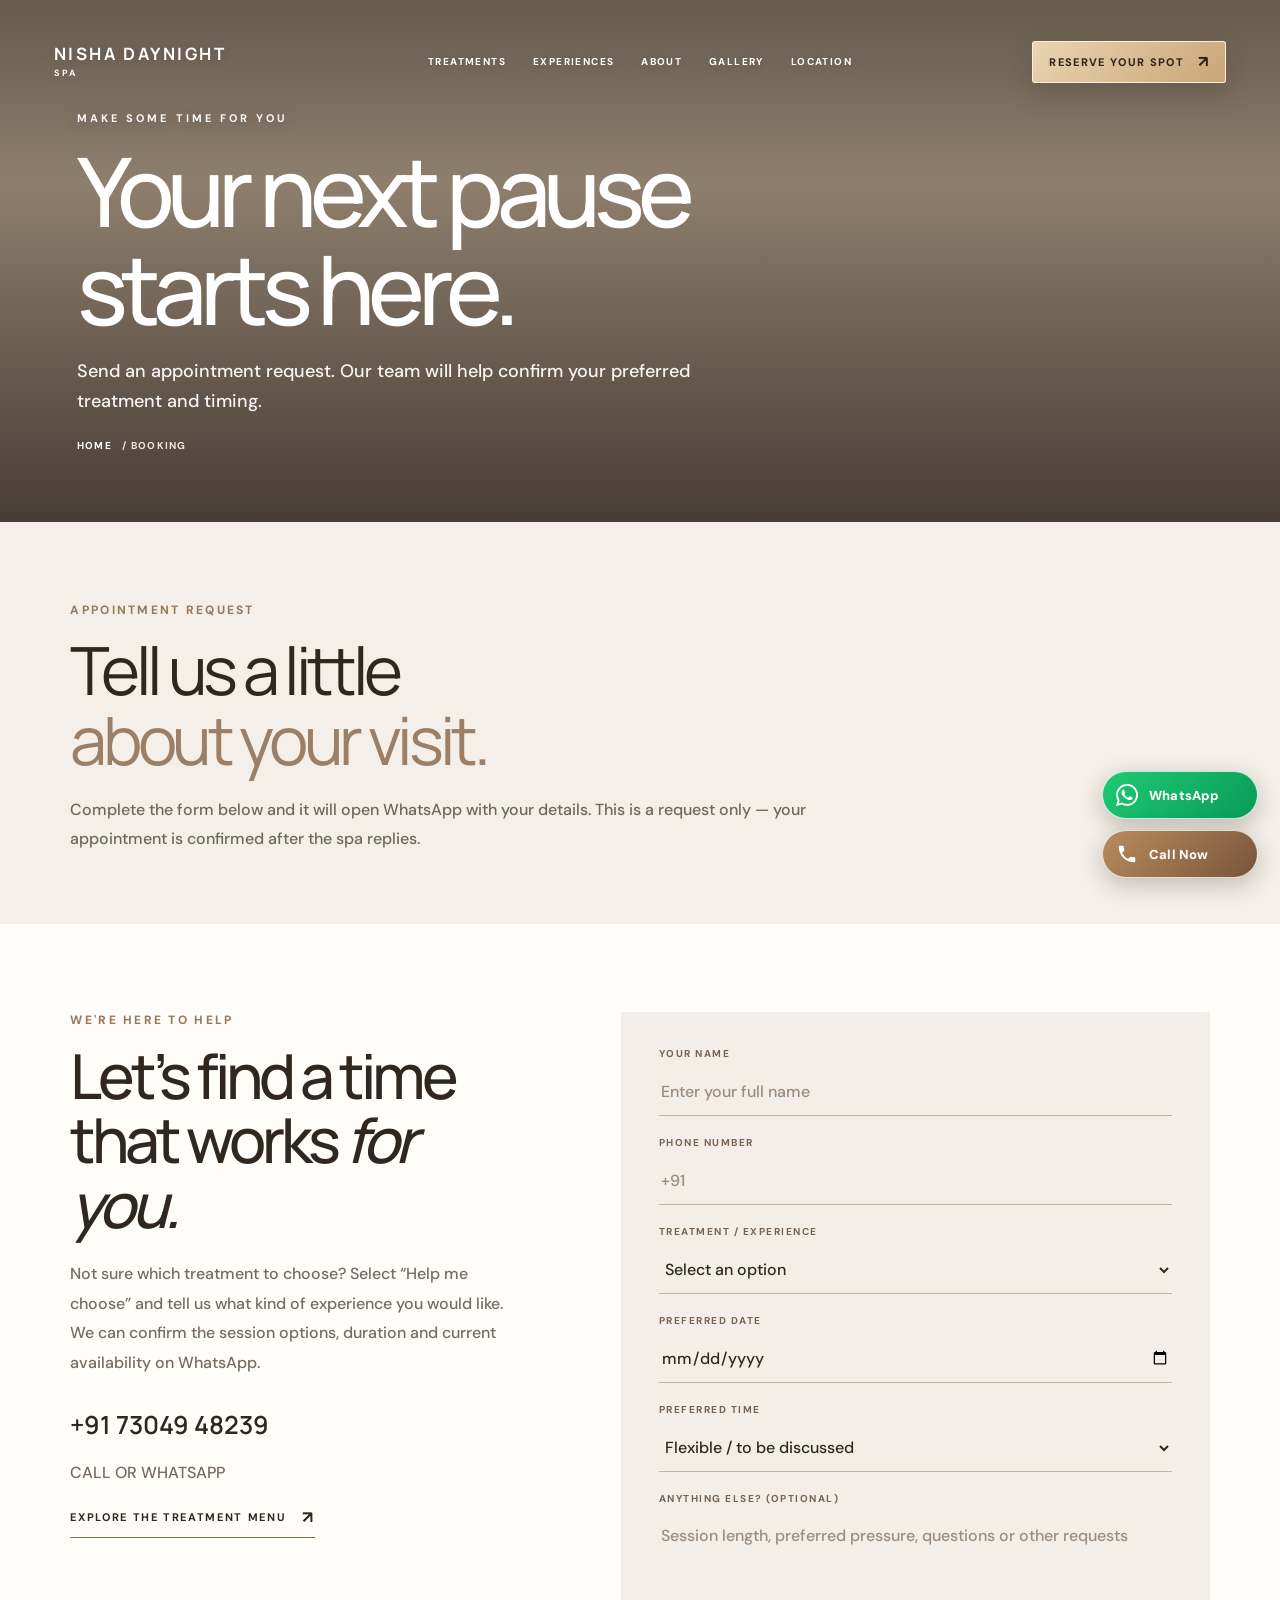
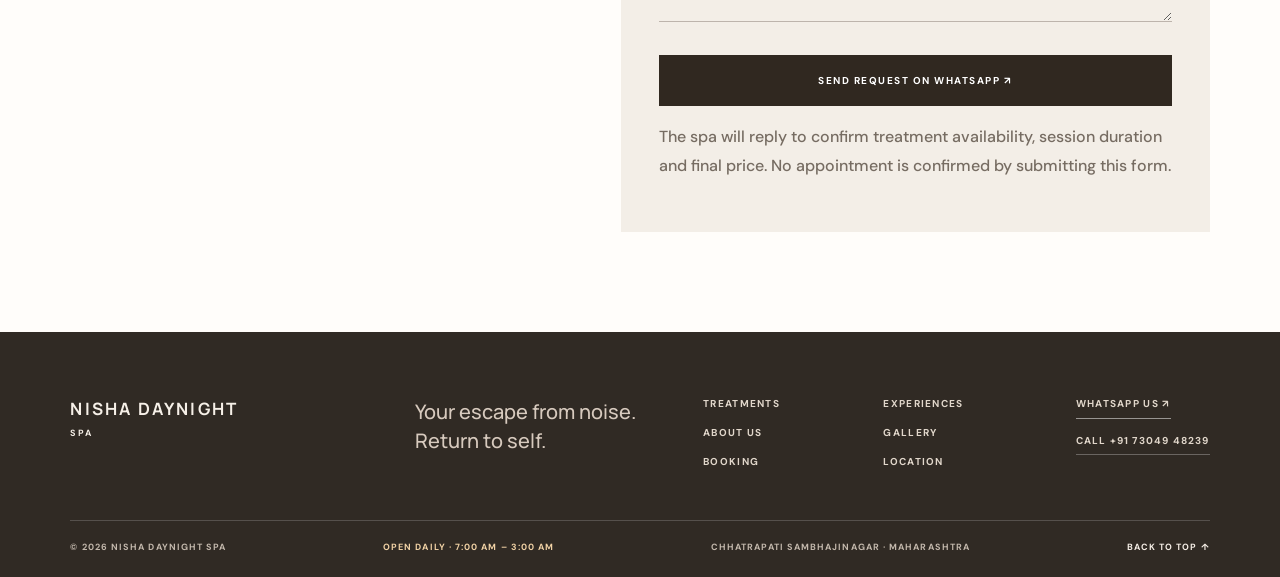
<file: booking.html>
<!doctype html><html lang="en"><head><meta charset="utf-8"><meta name="viewport" content="width=device-width,initial-scale=1,viewport-fit=cover"><meta name="theme-color" content="#f4f0e9"><meta name="description" content="Request an appointment at Nisha Daynight Spa by WhatsApp. The spa will confirm availability and final pricing."><meta property="og:title" content="Book an Appointment | Nisha Daynight Spa"><meta property="og:description" content="Request an appointment at Nisha Daynight Spa by WhatsApp. The spa will confirm availability and final pricing."><meta property="og:image" content="https://images.pexels.com/photos/11774389/pexels-photo-11774389.jpeg?auto=compress&cs=tinysrgb&w=1600"><title>Book an Appointment | Nisha Daynight Spa</title><link rel="preconnect" href="https://fonts.googleapis.com"><link rel="preconnect" href="https://fonts.gstatic.com" crossorigin><link href="https://fonts.googleapis.com/css2?family=DM+Sans:wght@400;500;600;700&family=Manrope:wght@300;400;500;600;700&display=swap" rel="stylesheet"><link rel="icon" type="image/svg+xml" href="/assets/favicon.svg"><link rel="stylesheet" href="/styles.css"></head><body id="top"><main>
<section class="inner-hero" style="--hero-image:url('https://images.pexels.com/photos/11774389/pexels-photo-11774389.jpeg?auto=compress&cs=tinysrgb&w=1600')">
<header class="site-header"><a class="wordmark" href="/index.html" aria-label="Nisha Daynight Spa home"><span class="wordmark-main">NISHA DAYNIGHT</span><span class="wordmark-sub">SPA</span></a>
<nav class="desktop-nav" aria-label="Main navigation"><a href="/treatments.html">TREATMENTS</a><a href="/experiences.html">EXPERIENCES</a><a href="/about.html">ABOUT</a><a href="/gallery.html">GALLERY</a><a href="/location.html">LOCATION</a></nav>
<a class="reserve-link" href="/booking.html"><span>RESERVE YOUR SPOT</span><span class="reserve-arrow">↗</span></a><button class="menu-toggle" type="button" aria-label="Open menu" aria-expanded="false" aria-controls="mobile-menu"><span></span><span></span></button></header>
<nav class="mobile-menu" id="mobile-menu" hidden aria-label="Mobile navigation"><p>EXPLORE NISHA</p><a href="/treatments.html">TREATMENTS</a><a href="/experiences.html">EXPERIENCES</a><a href="/about.html">ABOUT</a><a href="/gallery.html">GALLERY</a><a href="/location.html">LOCATION</a><a class="mobile-menu-cta" href="/booking.html">RESERVE YOUR SPOT ↗</a></nav><div class="inner-hero-copy"><p class="eyebrow">MAKE SOME TIME FOR YOU</p><h1>Your next pause<br>starts here.</h1><p class="subhead">Send an appointment request. Our team will help confirm your preferred treatment and timing.</p><div class="breadcrumb"><a href="/index.html">HOME</a> / BOOKING</div></div></section>
<section class="page-intro section-wrap"><div class="section-kicker">APPOINTMENT REQUEST</div><h2 class="content-title">Tell us a little<br><em>about your visit.</em></h2><p>Complete the form below and it will open WhatsApp with your details. This is a request only — your appointment is confirmed after the spa replies.</p></section>
<section class="inner-content section-wrap"><div class="booking-layout">
<div class="booking-copy"><div class="section-kicker">WE'RE HERE TO HELP</div><h2>Let’s find a time<br>that works <em>for you.</em></h2><p>Not sure which treatment to choose? Select “Help me choose” and tell us what kind of experience you would like. We can confirm the session options, duration and current availability on WhatsApp.</p><a class="booking-phone" href="tel:+917304948239" itemprop="telephone" aria-label="Call Nisha Daynight Spa at +91 73049 48239">+91 73049 48239</a><p>CALL OR WHATSAPP</p><a class="text-link" href="/treatments.html">EXPLORE THE TREATMENT MENU <span>↗</span></a></div>
<form class="booking-form" id="booking-form">
<label for="guest-name">YOUR NAME</label><input id="guest-name" name="guestName" autocomplete="name" placeholder="Enter your full name" required>
<label for="guest-phone">PHONE NUMBER</label><input id="guest-phone" name="guestPhone" type="tel" autocomplete="tel" inputmode="tel" pattern="[0-9+ ()-]{8,18}" placeholder="+91" required>
<label for="guest-treatment">TREATMENT / EXPERIENCE</label><select id="guest-treatment" name="treatment" required>
<option value="">Select an option</option><optgroup label="Massage therapies"><option>Swedish Relaxation</option><option>Aromatherapy Massage</option><option>Traditional Thai</option><option>Balinese Massage</option><option>Deep Tissue Massage</option><option>Hot Stone Ritual</option><option>Hot Oil Full Body Massage</option><option>Four-Hand Massage</option></optgroup>
<optgroup label="Traditional wellness"><option>Abhyanga</option><option>Shirodhara</option><option>Herbal Potli Massage</option><option>Udvartana</option><option>Marma-Inspired Therapy</option></optgroup>
<optgroup label="Focused, skin & body care"><option>Head &amp; Scalp Massage</option><option>Back Massage</option><option>Foot Reflexology</option><option>Neck &amp; Shoulder Release</option><option>Facial / Skin Care</option><option>Body Scrub / Body Wrap</option></optgroup>
<option>Couples Massage Experience</option><option>Curated Spa Experience</option><option>Help me choose</option></select>
<label for="guest-date">PREFERRED DATE</label><input id="guest-date" name="date" type="date">
<label for="guest-time">PREFERRED TIME</label><select id="guest-time" name="time"><option value="">Flexible / to be discussed</option><option>Morning</option><option>Afternoon</option><option>Evening</option></select>
<label for="guest-note">ANYTHING ELSE? <span>(OPTIONAL)</span></label><textarea id="guest-note" name="note" rows="4" placeholder="Session length, preferred pressure, questions or other requests"></textarea>
<button class="dark-button" type="submit">SEND REQUEST ON WHATSAPP ↗</button>
<p class="form-note">The spa will reply to confirm treatment availability, session duration and final price. No appointment is confirmed by submitting this form.</p><p class="form-error" id="form-error" role="alert" hidden>Please check the details entered above.</p>
</form></div></section>
<footer class="site-footer"><div class="footer-top"><a class="footer-wordmark" href="/index.html">NISHA DAYNIGHT <span>SPA</span></a><p>Your escape from noise.<br>Return to self.</p><div class="footer-links"><a href="/treatments.html">TREATMENTS</a><a href="/experiences.html">EXPERIENCES</a><a href="/about.html">ABOUT US</a><a href="/gallery.html">GALLERY</a><a href="/booking.html">BOOKING</a><a href="/location.html">LOCATION</a></div><div class="footer-contact-links"><a class="footer-book" href="https://wa.me/917304948239?text=Hello%20Nisha%20Daynight%20Spa%2C%20I%20would%20like%20to%20enquire%20about%20an%20appointment." target="_blank" rel="noopener">WHATSAPP US ↗</a><a class="footer-phone" href="tel:+917304948239" itemprop="telephone">CALL +91 73049 48239</a></div></div><div class="footer-bottom"><span>© <span class="year">2026</span> NISHA DAYNIGHT SPA</span><span>OPEN DAILY · 7:00 AM – 3:00 AM</span><span>CHHATRAPATI SAMBHAJINAGAR · MAHARASHTRA</span><a href="#top">BACK TO TOP ↑</a></div></footer></main><script src="/script.js"></script></body></html>
</file>
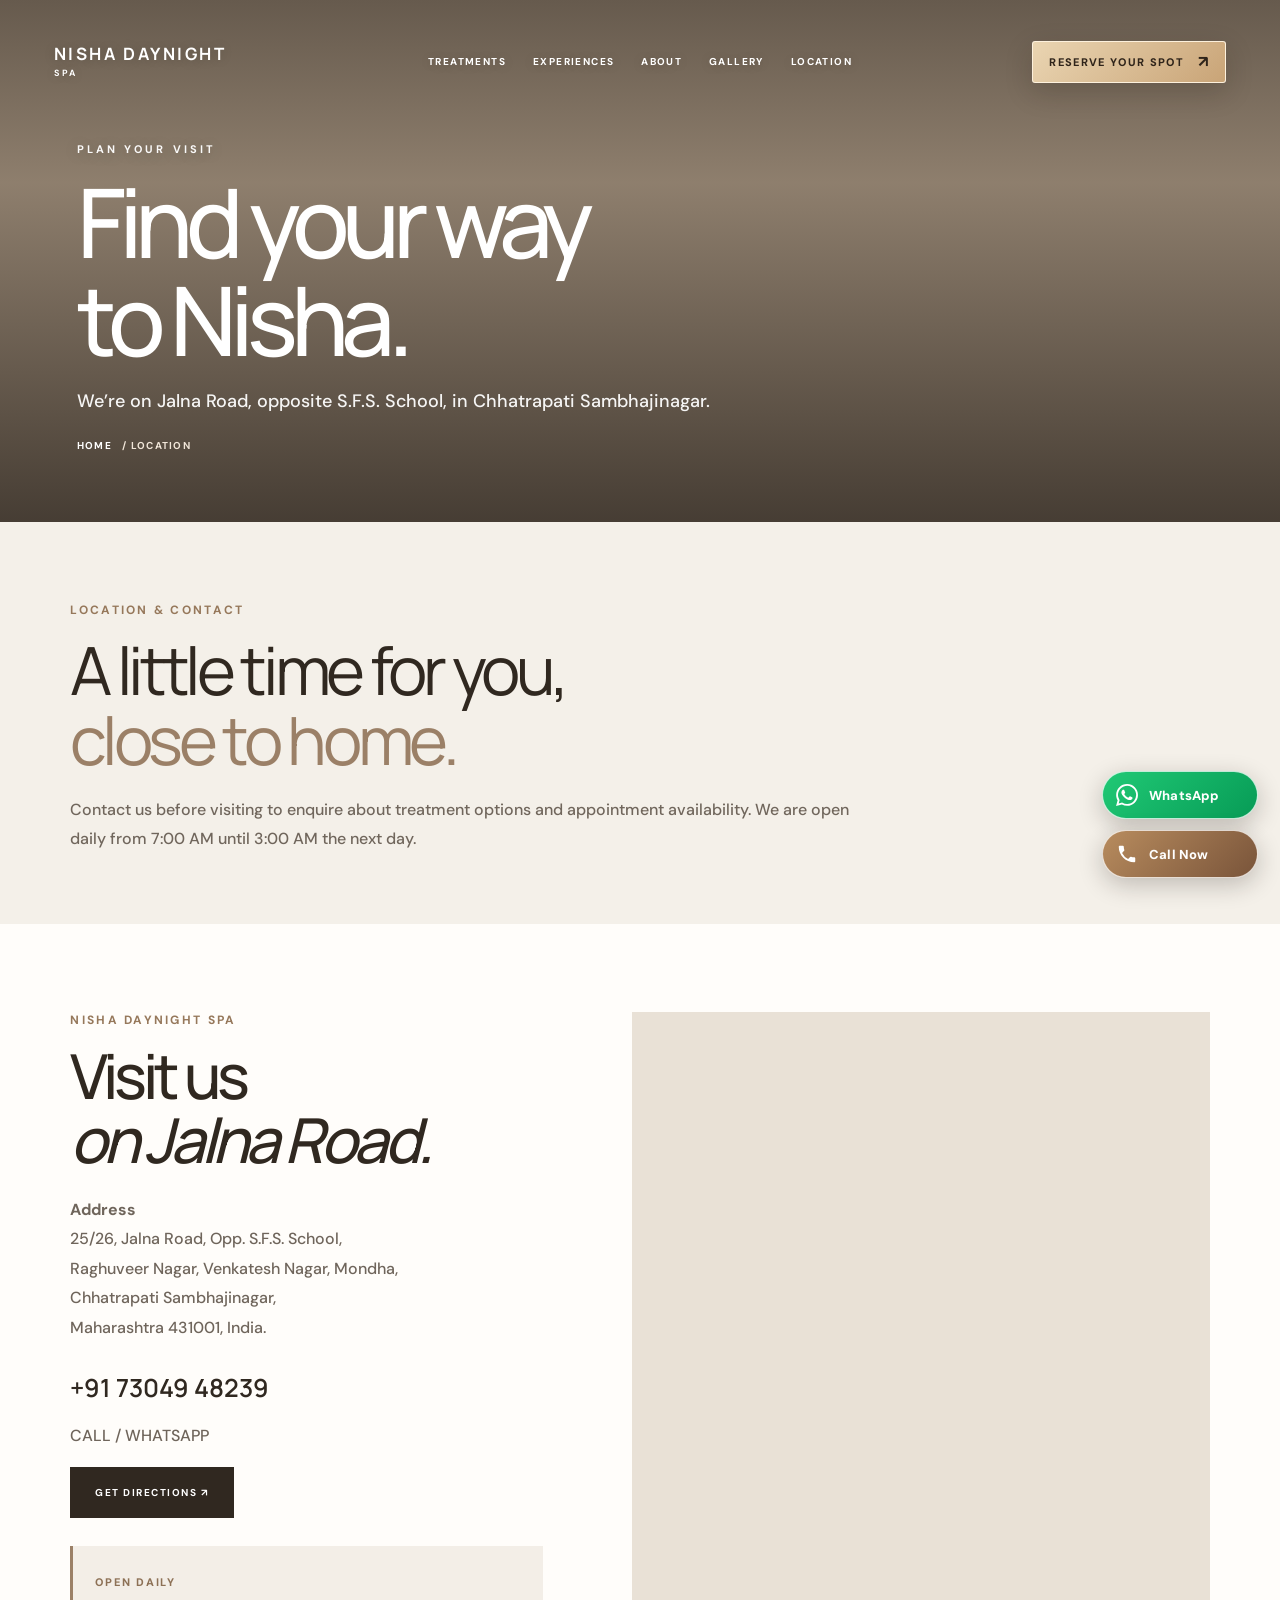
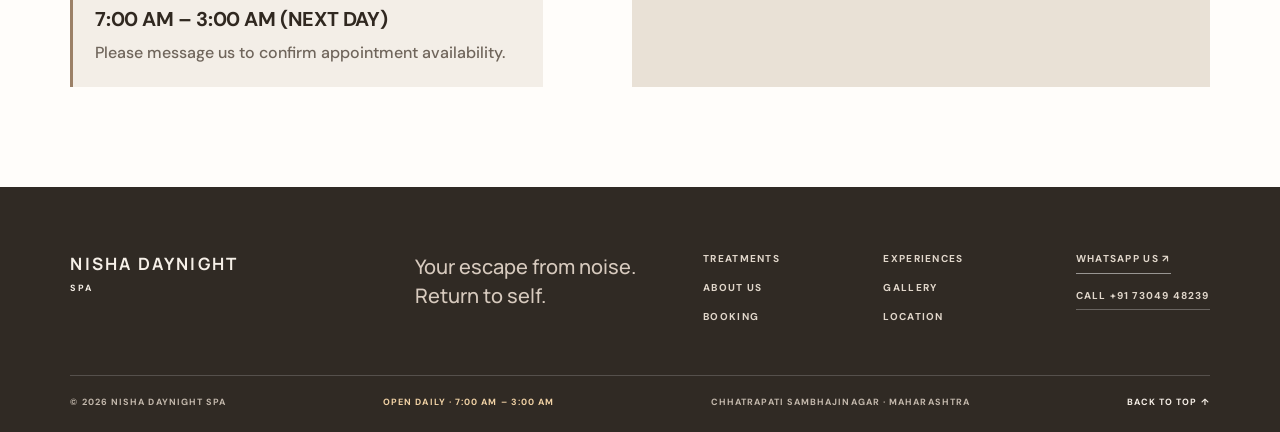
<file: location.html>
<!doctype html><html lang="en"><head><meta charset="utf-8"><meta name="viewport" content="width=device-width,initial-scale=1,viewport-fit=cover"><meta name="theme-color" content="#f4f0e9"><meta name="description" content="Find Nisha Daynight Spa at 25/26 Jalna Road, Opposite S.F.S. School, Raghuveer Nagar, Chhatrapati Sambhajinagar, Maharashtra."><meta property="og:title" content="Location & Contact | Nisha Daynight Spa"><meta property="og:description" content="Find Nisha Daynight Spa at 25/26 Jalna Road, Opposite S.F.S. School, Raghuveer Nagar, Chhatrapati Sambhajinagar, Maharashtra."><meta property="og:image" content="https://images.pexels.com/photos/40495027/pexels-photo-40495027.jpeg?auto=compress&cs=tinysrgb&w=1600"><title>Location & Contact | Nisha Daynight Spa</title><link rel="preconnect" href="https://fonts.googleapis.com"><link rel="preconnect" href="https://fonts.gstatic.com" crossorigin><link href="https://fonts.googleapis.com/css2?family=DM+Sans:wght@400;500;600;700&family=Manrope:wght@300;400;500;600;700&display=swap" rel="stylesheet"><link rel="icon" type="image/svg+xml" href="/assets/favicon.svg"><link rel="stylesheet" href="/styles.css"><script type="application/ld+json">{"@context":"https://schema.org","@type":"HealthAndBeautyBusiness","name":"Nisha Daynight Spa","telephone":"+917304948239","address":{"@type":"PostalAddress","streetAddress":"25/26, Jalna Road, Opp. S.F.S. School, Raghuveer Nagar, Venkatesh Nagar, Mondha","addressLocality":"Chhatrapati Sambhajinagar","addressRegion":"Maharashtra","postalCode":"431001","addressCountry":"IN"},"openingHoursSpecification":[{"@type":"OpeningHoursSpecification","dayOfWeek":["https://schema.org/Monday","https://schema.org/Tuesday","https://schema.org/Wednesday","https://schema.org/Thursday","https://schema.org/Friday","https://schema.org/Saturday","https://schema.org/Sunday"],"opens":"07:00","closes":"23:59"},{"@type":"OpeningHoursSpecification","dayOfWeek":["https://schema.org/Monday","https://schema.org/Tuesday","https://schema.org/Wednesday","https://schema.org/Thursday","https://schema.org/Friday","https://schema.org/Saturday","https://schema.org/Sunday"],"opens":"00:00","closes":"03:00"}]}</script></head><body id="top"><main>
<section class="inner-hero" style="--hero-image:url('https://images.pexels.com/photos/40495027/pexels-photo-40495027.jpeg?auto=compress&cs=tinysrgb&w=1600')">
<header class="site-header"><a class="wordmark" href="/index.html" aria-label="Nisha Daynight Spa home"><span class="wordmark-main">NISHA DAYNIGHT</span><span class="wordmark-sub">SPA</span></a>
<nav class="desktop-nav" aria-label="Main navigation"><a href="/treatments.html">TREATMENTS</a><a href="/experiences.html">EXPERIENCES</a><a href="/about.html">ABOUT</a><a href="/gallery.html">GALLERY</a><a href="/location.html">LOCATION</a></nav>
<a class="reserve-link" href="/booking.html"><span>RESERVE YOUR SPOT</span><span class="reserve-arrow">↗</span></a><button class="menu-toggle" type="button" aria-label="Open menu" aria-expanded="false" aria-controls="mobile-menu"><span></span><span></span></button></header>
<nav class="mobile-menu" id="mobile-menu" hidden aria-label="Mobile navigation"><p>EXPLORE NISHA</p><a href="/treatments.html">TREATMENTS</a><a href="/experiences.html">EXPERIENCES</a><a href="/about.html">ABOUT</a><a href="/gallery.html">GALLERY</a><a href="/location.html">LOCATION</a><a class="mobile-menu-cta" href="/booking.html">RESERVE YOUR SPOT ↗</a></nav><div class="inner-hero-copy"><p class="eyebrow">PLAN YOUR VISIT</p><h1>Find your way<br>to Nisha.</h1><p class="subhead">We’re on Jalna Road, opposite S.F.S. School, in Chhatrapati Sambhajinagar.</p><div class="breadcrumb"><a href="/index.html">HOME</a> / LOCATION</div></div></section>
<section class="page-intro section-wrap"><div class="section-kicker">LOCATION &amp; CONTACT</div><h2 class="content-title">A little time for you,<br><em>close to home.</em></h2><p>Contact us before visiting to enquire about treatment options and appointment availability. We are open daily from 7:00 AM until 3:00 AM the next day.</p></section>
<section class="inner-content section-wrap"><div class="visit-layout">
<div class="visit-copy"><div class="section-kicker">NISHA DAYNIGHT SPA</div><h2>Visit us<br><em>on Jalna Road.</em></h2>
<p><strong>Address</strong><br>25/26, Jalna Road, Opp. S.F.S. School,<br>Raghuveer Nagar, Venkatesh Nagar, Mondha,<br>Chhatrapati Sambhajinagar,<br>Maharashtra 431001, India.</p>
<a class="visit-number" href="tel:+917304948239" itemprop="telephone" aria-label="Call Nisha Daynight Spa at +91 73049 48239">+91 73049 48239</a><p>CALL / WHATSAPP</p>
<a class="dark-button" href="https://www.google.com/maps/search/?api=1&amp;query=25%2F26%2C+Jalna+Road%2C+Opp.+S.F.S.+School%2C+Raghuveer+Nagar%2C+Venkatesh+Nagar%2C+Mondha%2C+Chhatrapati+Sambhajinagar%2C+Maharashtra+431001" target="_blank" rel="noopener">GET DIRECTIONS ↗</a>
<p class="business-hours"><strong>OPEN DAILY</strong><br><span>7:00 AM – 3:00 AM (NEXT DAY)</span><br>Please message us to confirm appointment availability.</p></div>
<div class="map-frame"><iframe title="Map to Nisha Daynight Spa in Chhatrapati Sambhajinagar" loading="lazy" referrerpolicy="no-referrer-when-downgrade" src="https://maps.google.com/maps?q=25%2F26%2C%20Jalna%20Road%2C%20Opp.%20S.F.S.%20School%2C%20Raghuveer%20Nagar%2C%20Chhatrapati%20Sambhajinagar%20431001&amp;output=embed"></iframe></div>
</div></section>
<footer class="site-footer"><div class="footer-top"><a class="footer-wordmark" href="/index.html">NISHA DAYNIGHT <span>SPA</span></a><p>Your escape from noise.<br>Return to self.</p><div class="footer-links"><a href="/treatments.html">TREATMENTS</a><a href="/experiences.html">EXPERIENCES</a><a href="/about.html">ABOUT US</a><a href="/gallery.html">GALLERY</a><a href="/booking.html">BOOKING</a><a href="/location.html">LOCATION</a></div><div class="footer-contact-links"><a class="footer-book" href="https://wa.me/917304948239?text=Hello%20Nisha%20Daynight%20Spa%2C%20I%20would%20like%20to%20enquire%20about%20an%20appointment." target="_blank" rel="noopener">WHATSAPP US ↗</a><a class="footer-phone" href="tel:+917304948239" itemprop="telephone">CALL +91 73049 48239</a></div></div><div class="footer-bottom"><span>© <span class="year">2026</span> NISHA DAYNIGHT SPA</span><span>OPEN DAILY · 7:00 AM – 3:00 AM</span><span>CHHATRAPATI SAMBHAJINAGAR · MAHARASHTRA</span><a href="#top">BACK TO TOP ↑</a></div></footer></main><script src="/script.js"></script></body></html>
</file>
<file: styles.css>
:root{
  --paper:#f4f0e9;--paper2:#e9e1d6;--white:#fffdf9;--ink:#302820;--muted:#71675d;
  --gold:#9a7d61;--line:rgba(62,48,35,.18);--serif:"Manrope",sans-serif;--sans:"DM Sans",sans-serif;
  --content:1320px;
}
*{box-sizing:border-box}
html{scroll-behavior:smooth}
body{margin:0;min-width:320px;background:var(--white);color:var(--ink);font-family:var(--sans);font-size:16px;font-weight:400}
img{display:block;max-width:100%}
a{color:inherit}
button,input,select,textarea{font:inherit}
.section-wrap{padding-left:max(5.5vw,calc((100vw - var(--content))/2));padding-right:max(5.5vw,calc((100vw - var(--content))/2))}
.section-kicker{font-size:11px;font-weight:700;line-height:1.4;letter-spacing:.22em;color:#96785b}
.text-link{display:inline-flex;align-items:center;gap:16px;padding:0 0 9px;border-bottom:1px solid #897157;color:var(--ink);font-size:11px;font-weight:700;letter-spacing:.15em;text-decoration:none}
.text-link span{font-size:17px;transition:transform .2s}.text-link:hover span{transform:translate(4px,-3px)}
.content-title{font-family:var(--serif);font-size:clamp(42px,5.2vw,72px);font-weight:400;letter-spacing:-.065em;line-height:1.05;margin:16px 0 0}
.content-title em{font-style:normal;color:#9b8067;font-weight:400}
.section-heading{display:flex;justify-content:space-between;align-items:end;gap:55px;margin:0 0 48px}
.section-heading h2{font-family:var(--serif);font-weight:400;font-size:clamp(44px,5vw,68px);letter-spacing:-.07em;line-height:1.03;margin:15px 0 0}
.section-heading h2 em{font-style:normal;color:#9b8067}
.section-heading>p{max-width:430px;margin:0 0 5px;color:var(--muted);font-size:16px;line-height:1.85;font-weight:500}

/* Shared navigation */
.site-header{position:absolute;z-index:20;top:0;left:0;right:0;display:grid;grid-template-columns:1fr auto 1fr;align-items:center;gap:24px;padding:clamp(22px,3.2vw,44px) clamp(22px,4.2vw,64px);color:#fff}
.wordmark{display:flex;flex-direction:column;width:max-content;text-decoration:none;text-shadow:0 1px 12px rgba(0,0,0,.2)}
.wordmark-main{font-family:var(--serif);font-size:17px;line-height:1;font-weight:700;letter-spacing:.15em;white-space:nowrap}
.wordmark-sub{font-size:9px;line-height:1.3;font-weight:700;letter-spacing:.24em;margin-top:6px}
.desktop-nav{display:flex;justify-content:center;align-items:center;gap:clamp(15px,2.1vw,30px);white-space:nowrap}
.desktop-nav a{font-size:10px;font-weight:700;letter-spacing:.14em;text-decoration:none;text-shadow:0 1px 12px rgba(0,0,0,.2);transition:opacity .2s}
.desktop-nav a:hover{opacity:.68}
.reserve-link{justify-self:end;display:inline-flex;align-items:center;gap:14px;padding:13px 16px;border:1px solid rgba(255,255,255,.86);background:rgba(32,26,20,.12);color:white;text-decoration:none;font-size:10px;font-weight:700;letter-spacing:.13em;white-space:nowrap;transition:all .2s}
.reserve-link:hover{background:#fff;color:#302820}
.reserve-arrow{font-size:16px;line-height:.7}
.menu-toggle{display:none}
.mobile-menu{display:none}
.mobile-menu[hidden]{display:none}

/* Hero */
.home-hero{position:relative;isolation:isolate;min-height:760px;height:100svh;max-height:1100px;overflow:hidden;background:#a99c8a;color:#fff}
.hero-photo{position:absolute;inset:0;z-index:-2;background-image:url("https://images.pexels.com/photos/12739423/pexels-photo-12739423.jpeg?auto=compress&cs=tinysrgb&w=2400");background-size:cover;background-position:center 48%;transform:scale(1.01);animation:hero-in 1s ease-out both}
.hero-overlay{position:absolute;inset:0;z-index:-1;background:linear-gradient(180deg,rgba(27,22,18,.34) 0%,rgba(27,22,18,.02) 32%,rgba(27,22,18,.03) 58%,rgba(27,22,18,.48) 100%),linear-gradient(90deg,rgba(30,24,19,.10),transparent 62%,rgba(30,24,19,.08))}
.hero-content{position:absolute;top:43%;left:9%;right:8%;transform:translateY(-50%);text-align:right;animation:copy-in .9s .1s ease-out both}
.eyebrow{margin:0 1.3% 18px 0;color:rgba(255,255,255,.96);font-size:11px;font-weight:700;letter-spacing:.28em;text-shadow:0 2px 14px rgba(0,0,0,.25)}
.hero-content h1{margin:0;font-family:var(--serif);font-size:clamp(62px,9.4vw,142px);font-weight:500;letter-spacing:-.085em;line-height:.95;color:white;text-shadow:0 3px 30px rgba(0,0,0,.20)}
.hero-spa{margin:17px 2% 0 0;font-size:13px;font-weight:700;letter-spacing:.7em;text-shadow:0 1px 12px rgba(0,0,0,.2)}
.hero-bottom{position:absolute;left:clamp(24px,4vw,62px);right:clamp(24px,4vw,62px);bottom:clamp(28px,4.8vw,60px);display:flex;align-items:end;justify-content:space-between;gap:35px}
.hero-tagline p{margin:0 0 3px;font-family:var(--serif);font-size:clamp(21px,2vw,28px);font-weight:600;line-height:1.18;letter-spacing:-.035em;text-shadow:0 2px 12px rgba(0,0,0,.3)}
.contact-line{display:inline-block;margin-top:20px;color:white;font-size:10px;font-weight:700;letter-spacing:.13em;text-decoration:none;text-shadow:0 1px 12px rgba(0,0,0,.35)}
.hero-loc{display:flex;flex-direction:column;align-items:end;gap:8px;text-align:right;color:#fff;font-size:10px;font-weight:700;line-height:1.45;letter-spacing:.14em;text-shadow:0 2px 12px rgba(0,0,0,.45)}
.hero-loc a{margin-top:4px;padding-bottom:5px;border-bottom:1px solid rgba(255,255,255,.85);font-size:11px;font-weight:700;letter-spacing:.16em;text-decoration:none}
.hero-scroll{position:absolute;left:50%;bottom:35px;transform:translateX(-50%);display:flex;gap:12px;align-items:center;color:#fff;text-decoration:none;font-size:9px;font-weight:700;letter-spacing:.2em;opacity:.82}
.hero-scroll span{font-size:18px}
@keyframes hero-in{from{opacity:.7;transform:scale(1.04)}to{opacity:1;transform:scale(1.01)}}
@keyframes copy-in{from{opacity:0;transform:translateY(-46%)}to{opacity:1;transform:translateY(-50%)}}

/* Home sections */
.welcome-section{padding-top:116px;padding-bottom:125px;background:var(--paper)}
.welcome-grid{display:grid;grid-template-columns:1.08fr 1fr;gap:8vw;align-items:center;margin-top:30px}
.welcome-visual{position:relative;height:540px;overflow:hidden}
.welcome-visual img{width:100%;height:100%;object-fit:cover}
.welcome-visual>span{position:absolute;left:22px;bottom:20px;padding:10px 13px;background:rgba(42,35,29,.72);color:#fff;font-size:10px;font-weight:700;letter-spacing:.18em}
.welcome-copy h2,.experience-band-copy h2,.home-booking-cta h2,.home-contact-strip h2{margin:0;color:var(--ink);font-family:var(--serif);font-size:clamp(42px,4.6vw,64px);font-weight:400;line-height:1.08;letter-spacing:-.07em}
.welcome-copy h2 em,.experience-band-copy h2 em,.home-booking-cta h2 em,.home-contact-strip h2 em{color:#9b8067;font-style:normal}
.welcome-copy>p{max-width:510px;margin:25px 0 30px;color:var(--muted);font-size:17px;font-weight:500;line-height:1.9}
.signature-section{padding-top:118px;padding-bottom:120px;background:#fffdfa}
.feature-cards{display:grid;grid-template-columns:repeat(3,1fr);gap:20px}
.feature-card{position:relative;display:flex;flex-direction:column;height:485px;overflow:hidden;background:#b8a994;color:#fff;text-decoration:none;isolation:isolate}
.feature-card:after{content:"";position:absolute;inset:0;z-index:-1;background:linear-gradient(180deg,rgba(20,16,13,.08) 0%,transparent 40%,rgba(20,16,13,.68) 100%)}
.feature-card img{position:absolute;inset:0;z-index:-2;width:100%;height:100%;object-fit:cover;transition:transform .65s}
.feature-card:hover img{transform:scale(1.04)}
.card-index{margin:22px;color:white;font-size:10px;font-weight:700;letter-spacing:.16em;text-shadow:0 1px 8px rgba(0,0,0,.35)}
.feature-card-bottom{display:flex;align-items:end;justify-content:space-between;gap:10px;margin:auto 22px 23px}
.feature-card-bottom h3{margin:0;font:500 clamp(24px,2.5vw,32px)/1.1 var(--serif);letter-spacing:-.045em}
.feature-card-bottom span{font-size:9px;font-weight:700;letter-spacing:.14em;white-space:nowrap}
.center-link{display:flex;justify-content:center;margin-top:45px}
.experience-band{display:grid;grid-template-columns:1.1fr .9fr;min-height:620px;background:#e9e1d6}
.experience-band-image{min-height:600px}
.experience-band-image img{width:100%;height:100%;object-fit:cover}
.experience-band-copy{align-self:center;padding:85px clamp(40px,7vw,105px)}
.experience-band-copy h2{margin-top:18px}
.experience-band-copy>p{margin:22px 0 32px;color:#6f655b;font-size:17px;font-weight:500;line-height:1.9}
.light-button{display:inline-flex;padding:16px 21px;border:1px solid #5c4a39;color:#40352b;font-size:10px;font-weight:700;letter-spacing:.14em;text-decoration:none;transition:all .2s}
.light-button:hover{background:#40352b;color:#fff}
.gallery-preview{padding-top:115px;padding-bottom:120px;background:#fffdfa}
.preview-grid{display:grid;grid-template-columns:1.3fr 1fr 1fr;gap:16px;height:410px}
.preview-grid img{width:100%;height:100%;object-fit:cover}
.home-booking-cta{padding:106px 24px 112px;background:#e9e1d6;text-align:center}
.home-booking-cta h2{margin-top:18px}
.home-booking-cta>p{max-width:590px;margin:24px auto 30px;color:#74695f;font-size:16px;font-weight:500;line-height:1.85}
.dark-button{display:inline-flex;align-items:center;justify-content:center;gap:20px;padding:18px 24px;background:#302820;color:#fff;font-size:10px;font-weight:700;letter-spacing:.15em;text-decoration:none;border:1px solid #302820;transition:all .2s}
.dark-button:hover{background:transparent;color:#302820}
.home-contact-strip{display:grid;grid-template-columns:1fr 1fr;gap:50px;align-items:center;padding-top:90px;padding-bottom:95px;background:var(--paper)}
.home-contact-strip h2{margin-top:18px}
.home-address p{margin:0 0 25px;color:#62574d;font-size:16px;font-weight:600;line-height:1.9}

/* Inner page hero and content */
.inner-hero{position:relative;isolation:isolate;min-height:510px;height:58vh;max-height:680px;display:flex;align-items:end;padding:0 6vw 70px;color:white;background:#938371}
.inner-hero:before{content:"";position:absolute;inset:0;z-index:-2;background-image:var(--hero-image);background-size:cover;background-position:center 48%}
.inner-hero:after{content:"";position:absolute;inset:0;z-index:-1;background:linear-gradient(180deg,rgba(23,18,14,.36),rgba(23,18,14,.04) 35%,rgba(23,18,14,.62))}
.inner-hero-copy{width:min(850px,100%);margin:0 auto 0 0}
.inner-hero .eyebrow{margin:0 0 17px}
.inner-hero h1{margin:0;font:500 clamp(49px,7.5vw,96px)/1.02 var(--serif);letter-spacing:-.075em}
.inner-hero p.subhead{max-width:670px;margin:18px 0 0;color:rgba(255,255,255,.94);font-size:18px;font-weight:500;line-height:1.7}
.breadcrumb{display:flex;gap:10px;align-items:center;margin-top:22px;font-size:10px;font-weight:700;letter-spacing:.13em;color:#f1e6d9}
.page-intro{padding-top:80px;padding-bottom:70px;background:var(--paper)}
.page-intro p{max-width:800px;margin:20px 0 0;color:#70665c;font-size:17px;font-weight:500;line-height:1.9}
.inner-content{padding-top:88px;padding-bottom:100px;background:#fffdfa}
.photo-card-grid{display:grid;grid-template-columns:repeat(3,1fr);gap:22px}
.photo-card{background:var(--paper);overflow:hidden}
.photo-card img{width:100%;height:270px;object-fit:cover}
.photo-card-body{padding:23px 23px 25px}
.photo-card .eyebrow-small{font-size:10px;color:#9b8067;font-weight:700;letter-spacing:.15em}
.photo-card h3{margin:10px 0 9px;font:600 25px/1.2 var(--serif);letter-spacing:-.04em}
.photo-card p{margin:0;color:#70665c;font-size:15px;font-weight:500;line-height:1.75}
.photo-card .card-link{display:inline-block;margin-top:16px;color:#41352a;font-size:10px;font-weight:700;letter-spacing:.14em;text-decoration:none;border-bottom:1px solid #947c64;padding-bottom:6px}
.menu-section{padding:85px 0 5px}
.menu-section h2{margin:0 0 14px;font:500 36px/1.15 var(--serif);letter-spacing:-.055em}
.menu-section>p{margin:0 0 25px;color:#72675e;font-size:15px;line-height:1.8}
.service-list{display:grid;grid-template-columns:repeat(2,1fr);gap:0 42px;border-top:1px solid var(--line)}
.service-item{display:grid;grid-template-columns:1fr auto;gap:8px 20px;padding:19px 0;border-bottom:1px solid var(--line);align-items:start}
.service-item h3{margin:0;font-size:18px;font-weight:700;line-height:1.35;letter-spacing:-.02em}
.service-item p{grid-column:1;margin:1px 0 0;color:#766c62;font-size:14px;font-weight:500;line-height:1.65}
.service-price{grid-column:2;grid-row:1/3;align-self:center;text-align:right;color:#6e5846;font-size:15px;font-weight:700;white-space:nowrap}
.service-price small{display:block;color:#938372;font-size:10px;font-weight:700;letter-spacing:.08em;margin-top:4px}
.price-note{margin:32px 0 0;padding:19px 21px;background:#f2eee8;color:#776b60;font-size:13px;font-weight:500;line-height:1.8}
.image-feature{display:grid;grid-template-columns:1.05fr .95fr;gap:7vw;align-items:center;padding:85px 0;border-bottom:1px solid var(--line)}
.image-feature:nth-child(even){grid-template-columns:.95fr 1.05fr}
.image-feature:nth-child(even) .image-feature-photo{order:2}
.image-feature-photo{height:470px;overflow:hidden}
.image-feature-photo img{width:100%;height:100%;object-fit:cover}
.image-feature-copy h2{margin:12px 0 18px;font:500 clamp(36px,4vw,55px)/1.08 var(--serif);letter-spacing:-.06em}
.image-feature-copy p{color:#70665c;font-size:16px;font-weight:500;line-height:1.9}
.gallery-grid{display:grid;grid-template-columns:repeat(3,1fr);gap:15px}
.gallery-grid figure{position:relative;height:380px;margin:0;overflow:hidden;background:#e9e1d6}
.gallery-grid figure:nth-child(4n+1){grid-row:span 1;height:470px}
.gallery-grid img{width:100%;height:100%;object-fit:cover;transition:transform .6s}
.gallery-grid figure:hover img{transform:scale(1.04)}
.gallery-grid figcaption{position:absolute;left:17px;bottom:16px;color:white;font-size:10px;font-weight:700;letter-spacing:.14em;text-shadow:0 1px 10px rgba(0,0,0,.55)}
.disclaimer{padding:16px 18px;margin:25px 0 0;background:#f3eee7;color:#71665d;font-size:12px;font-weight:500;line-height:1.75}
.booking-layout{display:grid;grid-template-columns:.85fr 1.15fr;gap:9vw}
.booking-copy h2{margin:15px 0 22px;font:500 clamp(42px,5vw,62px)/1.04 var(--serif);letter-spacing:-.065em}
.booking-copy p{color:#766b61;font-size:16px;font-weight:500;line-height:1.85}
.booking-phone{display:block;margin-top:30px;font:600 25px var(--serif);text-decoration:none}
.booking-form{padding:35px 38px;background:#f3eee7}
.booking-form label{display:block;margin:0 0 8px;color:#756451;font-size:10px;font-weight:700;letter-spacing:.15em}
.booking-form label:not(:first-child){margin-top:20px}
.booking-form input,.booking-form select,.booking-form textarea{width:100%;min-height:48px;padding:12px 2px;border:0;border-bottom:1px solid rgba(64,48,34,.3);border-radius:0;outline:0;background:transparent;color:#302820;font-size:16px;font-weight:500}
.booking-form textarea{resize:vertical}
.booking-form input:focus,.booking-form select:focus,.booking-form textarea:focus{border-color:#866d54}
.booking-form input::placeholder,.booking-form textarea::placeholder{color:#9a8c7e}
.booking-form .dark-button{width:100%;margin-top:28px;cursor:pointer}
.form-note{font-size:12px;color:#766c62;line-height:1.7}
.form-error{color:#a4392d;font-size:13px;font-weight:600}
.visit-layout{display:grid;grid-template-columns:.9fr 1.1fr;gap:7vw;align-items:stretch}
.visit-copy h2{margin:15px 0 22px;font:500 clamp(42px,5vw,62px)/1.04 var(--serif);letter-spacing:-.065em}
.visit-copy p{color:#6f655b;font-size:16px;font-weight:500;line-height:1.9}
.visit-copy .visit-number{display:block;margin:28px 0 7px;font:600 25px var(--serif);text-decoration:none}
.map-frame{min-height:480px;background:#e9e1d6}
.map-frame iframe{width:100%;height:100%;min-height:480px;border:0;filter:grayscale(.25) sepia(.1)}
.faq-list{max-width:920px;margin:40px 0 0 auto;border-top:1px solid var(--line)}
.faq-list details{border-bottom:1px solid var(--line)}
.faq-list summary{display:flex;justify-content:space-between;gap:20px;padding:21px 0;list-style:none;cursor:pointer;color:#352c23;font:600 18px var(--serif)}
.faq-list summary::-webkit-details-marker{display:none}
.faq-list summary span{color:#9b8067;font:400 24px var(--sans)}
.faq-list details p{max-width:760px;margin:0 0 23px;color:#71665c;font-size:15px;font-weight:500;line-height:1.8}

/* Footer */
.site-footer{padding:65px max(5.5vw,calc((100vw - var(--content))/2)) 24px;background:#302a24;color:#f6f0e8}
.footer-top{display:grid;grid-template-columns:1.1fr .9fr 1.2fr auto;gap:35px;align-items:start;padding-bottom:52px}
.footer-wordmark{font:700 17px var(--serif);letter-spacing:.13em;text-decoration:none;white-space:nowrap}
.footer-wordmark span{display:block;margin-top:7px;font:700 9px var(--sans);letter-spacing:.22em}
.footer-top>p{margin:0;color:#d7cabe;font:400 20px/1.45 var(--serif)}
.footer-links{display:grid;grid-template-columns:1fr 1fr;gap:16px 23px}
.footer-links a,.footer-book{color:#e1d7cb;font-size:10px;font-weight:700;letter-spacing:.13em;text-decoration:none;white-space:nowrap}
.footer-book{padding-bottom:8px;border-bottom:1px solid rgba(255,255,255,.5)}
.footer-bottom{display:flex;justify-content:space-between;gap:20px;padding-top:20px;border-top:1px solid rgba(255,255,255,.18);color:#c3b8ac;font-size:9px;font-weight:700;letter-spacing:.12em}
.footer-bottom a{color:#f5eee6;text-decoration:none}

/* Responsive */
@media(max-width:1100px){
 .desktop-nav{gap:13px}.desktop-nav a{font-size:9px}.site-header{grid-template-columns:1fr auto 1fr;gap:13px}
 .feature-card{height:410px}.photo-card-grid{grid-template-columns:repeat(2,1fr)}
 .footer-top{grid-template-columns:1fr 1fr}
}
@media(max-width:760px){
 body{font-size:16px}.section-wrap{padding-left:24px;padding-right:24px}
 .site-header{grid-template-columns:1fr auto;gap:12px;padding:22px 20px}
 .wordmark-main{font-size:15px;letter-spacing:.13em}.wordmark-sub{font-size:9px}
 .desktop-nav{display:none}.reserve-link{justify-self:end;margin-right:43px;padding:12px 12px;font-size:9px;letter-spacing:.09em;gap:8px}
 .menu-toggle{position:absolute;right:16px;top:17px;display:flex;flex-direction:column;justify-content:center;gap:7px;width:38px;height:40px;padding:6px;border:0;background:transparent;cursor:pointer}
 .menu-toggle span{height:2px;width:26px;background:white;box-shadow:0 1px 8px rgba(0,0,0,.35);transition:transform .2s}
 .menu-toggle[aria-expanded=true] span:first-child{transform:translateY(4.5px) rotate(45deg)}
 .menu-toggle[aria-expanded=true] span:last-child{transform:translateY(-4.5px) rotate(-45deg)}
 .mobile-menu{position:absolute;z-index:19;inset:0;display:flex;flex-direction:column;justify-content:center;gap:23px;padding:95px 32px 45px;background:rgba(45,37,30,.97);color:#fff;backdrop-filter:blur(14px)}
 .mobile-menu[hidden]{display:none}.mobile-menu p{margin:0 0 12px;color:#cfc1b2;font-size:10px;font-weight:700;letter-spacing:.22em}
 .mobile-menu a{font:700 18px var(--sans);letter-spacing:.12em;text-decoration:none;color:white}
 .mobile-menu .mobile-menu-cta{width:max-content;margin-top:10px;padding-bottom:8px;border-bottom:1px solid rgba(255,255,255,.6);font-size:11px}
 .home-hero{min-height:700px;height:100svh;max-height:960px}
 .hero-photo{background-position:53% center}
 .hero-overlay{background:linear-gradient(180deg,rgba(22,18,14,.38),rgba(22,18,14,.08) 42%,rgba(22,18,14,.10) 60%,rgba(22,18,14,.58))}
 .hero-content{left:5%;right:5%;top:43%}.eyebrow{font-size:9px;letter-spacing:.2em;margin-bottom:15px}
 .hero-content h1{font-size:clamp(53px,12vw,86px);font-weight:500;letter-spacing:-.085em}
 .hero-spa{font-size:11px;margin-top:13px}
 .hero-bottom{left:23px;right:23px;bottom:28px;display:grid;grid-template-columns:1fr 1fr;align-items:end;gap:16px}
 .hero-tagline p{font-size:20px;font-weight:600;line-height:1.22}
 .contact-line{font-size:9px;letter-spacing:.08em;margin-top:15px}
 .hero-loc{font-size:9px;letter-spacing:.09em;gap:7px}
 .hero-loc a{font-size:10px}
 .hero-scroll{display:none}
 .welcome-section,.signature-section,.gallery-preview{padding-top:78px;padding-bottom:82px}
 .welcome-grid{grid-template-columns:1fr;gap:32px;margin-top:24px}
 .welcome-visual{height:350px}.welcome-copy h2,.experience-band-copy h2,.home-booking-cta h2,.home-contact-strip h2{font-size:clamp(39px,10vw,53px)}
 .welcome-copy>p{font-size:15px;line-height:1.8}
 .section-heading{display:block;margin-bottom:35px}
 .section-heading h2{font-size:clamp(40px,10vw,54px)}
 .section-heading>p{margin-top:18px;font-size:15px}
 .feature-cards{grid-template-columns:1fr;gap:16px}
 .feature-card{height:440px}.feature-card-bottom h3{font-size:30px}
 .experience-band{grid-template-columns:1fr}
 .experience-band-image{min-height:350px;height:350px}
 .experience-band-copy{padding:65px 25px 75px}
 .experience-band-copy>p{font-size:15px}
 .preview-grid{grid-template-columns:1fr 1fr;height:auto;gap:10px}
 .preview-grid img{height:220px}.preview-grid .preview-large{grid-column:span 2;height:280px}
 .home-booking-cta{padding:78px 24px 84px}.home-booking-cta>p{font-size:15px}
 .home-contact-strip{grid-template-columns:1fr;gap:24px;padding-top:70px;padding-bottom:75px}
 .home-address p{font-size:15px}
 .inner-hero{height:54vh;min-height:440px;padding:0 25px 45px}
 .inner-hero h1{font-size:clamp(45px,11vw,72px)}
 .inner-hero p.subhead{font-size:15px}
 .page-intro{padding:60px 24px}
 .page-intro p{font-size:15px}
 .inner-content{padding:65px 24px 80px}
 .photo-card-grid{grid-template-columns:1fr}
 .photo-card img{height:255px}.photo-card-body{padding:21px}
 .photo-card h3{font-size:24px}.photo-card p{font-size:15px}
 .menu-section{padding-top:65px}
 .menu-section h2{font-size:30px}
 .service-list{grid-template-columns:1fr;gap:0}
 .service-item h3{font-size:18px}.service-item p{font-size:14px}
 .service-price{font-size:14px}
 .image-feature,.image-feature:nth-child(even){grid-template-columns:1fr;gap:25px;padding:60px 0}
 .image-feature:nth-child(even) .image-feature-photo{order:0}
 .image-feature-photo{height:320px}
 .image-feature-copy h2{font-size:38px}.image-feature-copy p{font-size:15px}
 .gallery-grid{grid-template-columns:1fr 1fr;gap:10px}
 .gallery-grid figure,.gallery-grid figure:nth-child(4n+1){height:245px}
 .gallery-grid figure:first-child{grid-column:span 2;height:300px}
 .booking-layout,.visit-layout{grid-template-columns:1fr;gap:30px}
 .booking-copy h2,.visit-copy h2{font-size:46px}
 .booking-form{padding:25px 20px}
 .booking-form input,.booking-form select,.booking-form textarea{font-size:15px}
 .map-frame,.map-frame iframe{min-height:350px}
 .faq-list{margin-top:28px}
 .faq-list summary{font-size:16px}
 .faq-list details p{font-size:14px}
 .site-footer{padding:53px 24px 22px}
 .footer-top{grid-template-columns:1fr 1fr;gap:27px 20px;padding-bottom:37px}
 .footer-top>p{font-size:17px}
 .footer-links{gap:13px}
 .footer-links a,.footer-book{font-size:9px}
 .footer-bottom{flex-direction:column;gap:11px;font-size:8px}
}
@media(max-width:390px){
 .reserve-link{padding:11px 9px;font-size:8px;margin-right:40px}
 .hero-bottom{grid-template-columns:1fr;gap:18px}
 .hero-loc{align-items:start;text-align:left}
 .footer-top{grid-template-columns:1fr}
 .gallery-grid{grid-template-columns:1fr}.gallery-grid figure:first-child{grid-column:auto}
}
@media(prefers-reduced-motion:reduce){*,*:before,*:after{scroll-behavior:auto!important;animation-duration:.01ms!important;transition-duration:.01ms!important}}

/* Page-specific refinements */
.package-price{margin-top:19px;color:#6d5744;font-size:25px;font-weight:700;letter-spacing:-.03em}
.package-price small{display:block;margin-top:5px;color:#948374;font-size:9px;font-weight:700;letter-spacing:.14em}
.package-grid .photo-card{display:flex;flex-direction:column}
.package-grid .photo-card-body{display:flex;flex-direction:column;flex:1}
.package-grid .photo-card .card-link{width:max-content}
.page-intro .section-kicker{margin-bottom:0}
.inner-hero .breadcrumb a{color:#fff;text-decoration:none}
.booking-form .dark-button{border:1px solid #302820}
.booking-form .dark-button:hover{background:transparent;color:#302820}
@media(max-width:760px){
  .package-price{font-size:23px}
}


/* Premium readability and interactive hero callouts */
body{font-size:17px;font-weight:500}
p{font-size:inherit}
.section-heading>p,.welcome-copy>p,.experience-band-copy>p,.home-booking-cta>p,
.page-intro p,.photo-card p,.menu-section>p,.service-item p,.image-feature-copy p,
.booking-copy p,.visit-copy p,.faq-list details p,.form-note{font-size:16px;font-weight:500;line-height:1.85}
.section-kicker{font-size:12px;font-weight:700;letter-spacing:.19em}
.desktop-nav a,.footer-links a,.footer-book,.text-link,.light-button,.dark-button{font-weight:700}
.reserve-link{
  color:#2f241a;
  background:linear-gradient(135deg,#ead5b2 0%,#c9a477 100%);
  border:1px solid rgba(255,244,225,.95);
  box-shadow:0 9px 28px rgba(35,24,14,.2);
  border-radius:3px;
  font-size:11px;
  font-weight:800;
  letter-spacing:.12em;
  transition:transform .22s ease,box-shadow .22s ease,filter .22s ease;
}
.reserve-link:hover{
  color:#24190f;
  background:linear-gradient(135deg,#f5e4c8 0%,#d7b487 100%);
  transform:translateY(-3px);
  box-shadow:0 14px 34px rgba(35,24,14,.3);
  filter:saturate(1.08);
}
.reserve-link:active{transform:translateY(-1px) scale(.98)}
.reserve-arrow{font-weight:800}
.hero-tagline{
  padding:16px 19px 15px;
  border-left:3px solid #dfbd8c;
  background:linear-gradient(100deg,rgba(31,24,18,.55),rgba(31,24,18,.12));
  backdrop-filter:blur(5px);
  border-radius:0 8px 8px 0;
  box-shadow:0 10px 28px rgba(25,18,12,.12);
}
.hero-tagline p{font-size:clamp(21px,2vw,29px);font-weight:700;line-height:1.2;text-shadow:0 2px 14px rgba(0,0,0,.55)}
.hero-tagline .tagline-primary{color:#fffdf9}
.hero-tagline .tagline-accent{color:#f1d2a5}
.contact-line{
  margin-top:16px;
  padding:9px 12px;
  border:1px solid rgba(244,222,191,.68);
  border-radius:3px;
  background:rgba(34,26,18,.2);
  color:#fff8ed;
  font-size:10px;
  font-weight:800;
  letter-spacing:.1em;
  transition:all .2s ease;
}
.contact-line:hover{background:#e6c395;color:#2f241a;transform:translateY(-2px)}
.hero-loc{gap:10px}
.hero-address-panel{
  display:flex;
  flex-direction:column;
  align-items:flex-end;
  gap:5px;
  padding:13px 16px;
  border:1px solid rgba(241,215,180,.55);
  border-right:3px solid #d7b17e;
  border-radius:5px;
  background:rgba(34,27,21,.52);
  backdrop-filter:blur(6px);
  color:#fff9ef;
  box-shadow:0 10px 26px rgba(20,14,9,.16);
}
.hero-address-panel span:first-child{color:#f3d4a8}
.hero-loc a{
  display:inline-flex;
  align-items:center;
  gap:9px;
  padding:10px 14px;
  border:1px solid rgba(240,211,173,.9);
  border-radius:3px;
  background:rgba(213,173,122,.94);
  color:#2d2117;
  font-size:10px;
  font-weight:800;
  letter-spacing:.14em;
  text-decoration:none;
  box-shadow:0 8px 22px rgba(26,18,12,.17);
  transition:all .2s ease;
}
.hero-loc a:hover{background:#f2ddbd;transform:translateY(-3px);box-shadow:0 13px 27px rgba(26,18,12,.24)}
.hero-loc a:active{transform:scale(.98)}
.hero-tagline,.hero-address-panel{animation:hero-callout-in .7s .18s both}
@keyframes hero-callout-in{from{opacity:0;transform:translateY(9px)}to{opacity:1;transform:translateY(0)}}

/* Floating quick contact actions - available on every page */
.floating-contact{
  position:fixed;
  z-index:100;
  right:22px;
  bottom:22px;
  display:flex;
  flex-direction:column;
  align-items:flex-end;
  gap:11px;
}
.floating-contact a{
  min-width:156px;
  display:flex;
  align-items:center;
  justify-content:flex-start;
  gap:11px;
  padding:12px 17px 12px 13px;
  border:1px solid rgba(255,255,255,.75);
  border-radius:999px;
  color:#fff;
  font-size:13px;
  font-weight:800;
  letter-spacing:.015em;
  text-decoration:none;
  box-shadow:0 7px 24px rgba(29,22,16,.24);
  transition:transform .2s ease,box-shadow .2s ease,filter .2s ease;
}
.floating-contact a:hover{transform:translateY(-3px) scale(1.025);box-shadow:0 12px 28px rgba(29,22,16,.3);filter:brightness(1.07)}
.floating-contact a:active{transform:scale(.97)}
.floating-contact .float-whatsapp{background:linear-gradient(135deg,#20c975,#079b56)}
.floating-contact .float-call{background:linear-gradient(135deg,#b88c5e,#79543a)}
.floating-contact svg{width:22px;height:22px;flex:0 0 22px;fill:currentColor}
.floating-contact .float-label{white-space:nowrap}
.floating-contact a:focus-visible,.reserve-link:focus-visible,.hero-loc a:focus-visible{outline:3px solid #f5d6a9;outline-offset:4px}

/* Make text-heavy menu and content sections easier to read */
.service-item h3{font-size:19px;font-weight:700}
.service-item p{font-size:15px;font-weight:500}
.service-price{font-size:16px;font-weight:800}
.photo-card h3{font-weight:700}
.photo-card p{font-size:15px;font-weight:500}
.feature-card-bottom h3{font-weight:600}
.faq-list summary{font-weight:700}
.footer-top>p{font-weight:500}

@media(max-width:760px){
  body{font-size:16px}
  .section-heading>p,.welcome-copy>p,.experience-band-copy>p,.home-booking-cta>p,
  .page-intro p,.photo-card p,.menu-section>p,.service-item p,.image-feature-copy p,
  .booking-copy p,.visit-copy p,.faq-list details p,.form-note{font-size:15px;line-height:1.8}
  .section-kicker{font-size:11px}
  .reserve-link{
    background:linear-gradient(135deg,#f1d9b5,#c99e6a);
    font-size:9px;
    padding:12px 11px;
    box-shadow:0 7px 20px rgba(25,17,10,.27);
  }
  .hero-bottom{gap:12px}
  .hero-tagline{padding:13px 12px 12px}
  .hero-tagline p{font-size:clamp(17px,4.4vw,22px);font-weight:700}
  .contact-line{font-size:8px;padding:8px 9px;letter-spacing:.03em}
  .hero-address-panel{align-items:flex-end;padding:10px 10px;font-size:9px;letter-spacing:.07em}
  .hero-loc a{font-size:9px;padding:9px 10px}
  .floating-contact{right:13px;bottom:16px;gap:9px}
  .floating-contact a{min-width:0;padding:12px 14px;font-size:12px;gap:8px}
  .floating-contact svg{width:20px;height:20px;flex-basis:20px}
  .service-item h3{font-size:18px}
  .service-item p{font-size:14px}
  .service-price{font-size:15px}
}
@media(max-width:390px){
  .hero-bottom{grid-template-columns:1fr 1fr}
  .hero-tagline p{font-size:16px}
  .hero-address-panel span{font-size:8px}
  .floating-contact a{padding:11px 12px}
}


/* Homepage hero: restore the original unboxed text layout.
   Keep the gold Reserve button and all site-wide contact buttons unchanged. */
.home-hero .hero-tagline{
  padding:0;
  border:0;
  border-radius:0;
  background:transparent;
  backdrop-filter:none;
  box-shadow:none;
  animation:none;
}
.home-hero .hero-tagline p{
  color:#fffdf9;
  font-size:clamp(20px,1.9vw,26px);
  font-weight:500;
  line-height:1.2;
  text-shadow:0 2px 12px rgba(0,0,0,.42);
}
.home-hero .hero-tagline .tagline-primary,
.home-hero .hero-tagline .tagline-accent{color:#fffdf9}
.home-hero .contact-line{
  margin-top:17px;
  padding:0;
  border:0;
  border-radius:0;
  background:transparent;
  color:rgba(255,255,255,.94);
  font-size:10px;
  font-weight:700;
  letter-spacing:.12em;
  box-shadow:none;
  text-decoration:none;
}
.home-hero .contact-line:hover{
  background:transparent;
  color:#fff;
  transform:none;
  text-decoration:underline;
  text-underline-offset:4px;
}
.home-hero .hero-address-panel{
  display:flex;
  flex-direction:column;
  align-items:flex-end;
  gap:6px;
  padding:0;
  border:0;
  border-radius:0;
  background:transparent;
  backdrop-filter:none;
  color:rgba(255,255,255,.96);
  box-shadow:none;
  animation:none;
}
.home-hero .hero-address-panel span:first-child{color:rgba(255,255,255,.96)}
.home-hero .hero-loc{
  align-items:flex-end;
  gap:10px;
  color:#fff;
  font-size:10px;
  font-weight:700;
  letter-spacing:.13em;
  text-shadow:0 2px 12px rgba(0,0,0,.45);
}
.home-hero .hero-loc a{
  display:inline-block;
  margin-top:3px;
  padding:0 0 5px;
  border:0;
  border-bottom:1px solid rgba(255,255,255,.8);
  border-radius:0;
  background:transparent;
  color:#fff;
  font-size:10px;
  font-weight:700;
  letter-spacing:.15em;
  box-shadow:none;
  text-decoration:none;
}
.home-hero .hero-loc a:hover{
  background:transparent;
  color:#fff;
  transform:none;
  box-shadow:none;
  text-decoration:none;
  opacity:.78;
}
@media(max-width:760px){
  .home-hero .hero-tagline{padding:0}
  .home-hero .hero-tagline p{font-size:clamp(17px,4.2vw,21px);font-weight:500}
  .home-hero .contact-line{font-size:8px;padding:0}
  .home-hero .hero-address-panel{padding:0;align-items:flex-end}
  .home-hero .hero-address-panel span{font-size:9px}
  .home-hero .hero-loc{align-items:flex-end;text-align:right;font-size:9px}
  .home-hero .hero-loc a{font-size:9px;padding-bottom:4px}
}


/* Business hours, semantic call links, and footer contact details */
.home-hero .hero-hours{
  display:block;
  margin-top:10px;
  color:rgba(255,255,255,.92);
  font-size:9px;
  font-weight:700;
  letter-spacing:.12em;
  text-shadow:0 2px 10px rgba(0,0,0,.42);
}
.footer-contact-links{
  display:flex;
  flex-direction:column;
  align-items:flex-start;
  gap:15px;
}
.footer-phone{
  color:#e1d7cb;
  font-size:10px;
  font-weight:700;
  letter-spacing:.12em;
  text-decoration:none;
  white-space:nowrap;
  border-bottom:1px solid rgba(255,255,255,.28);
  padding-bottom:7px;
  transition:color .2s ease,border-color .2s ease;
}
.footer-phone:hover{color:#f1d2a5;border-color:#f1d2a5}
.footer-bottom span:nth-child(2){color:#f1d2a5}
.business-hours{
  margin:28px 0 0;
  padding:20px 22px;
  background:#f3eee7;
  border-left:3px solid #9b8067;
  color:#71665c;
  font-size:15px;
  font-weight:500;
  line-height:1.8;
}
.business-hours strong{
  color:#8d7156;
  font-size:11px;
  font-weight:800;
  letter-spacing:.16em;
}
.business-hours span{
  display:inline-block;
  margin-top:5px;
  color:#302820;
  font-size:20px;
  font-weight:700;
  letter-spacing:-.02em;
}
@media(max-width:760px){
 .home-hero .hero-hours{font-size:8px;letter-spacing:.06em}
 .footer-contact-links{gap:12px}
 .footer-phone{font-size:9px}
 .business-hours{margin-top:22px;padding:17px 18px;font-size:14px}
 .business-hours span{font-size:19px}
}
</file>
